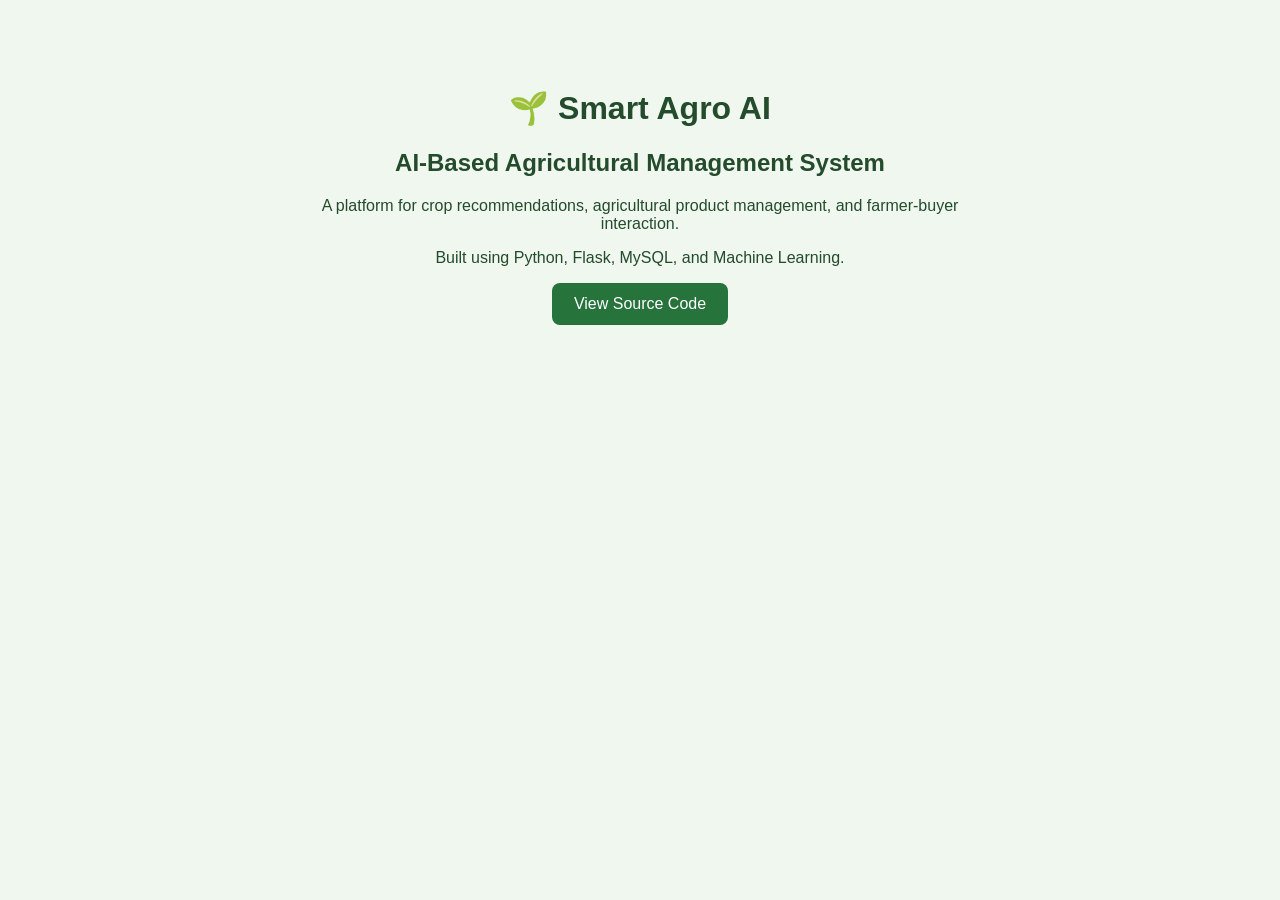
<file: index.html>
<!DOCTYPE html>
<html lang="en">
<head>
  <meta charset="UTF-8">
  <meta name="viewport" content="width=device-width, initial-scale=1.0">
  <title>Smart Agro AI</title>
  <style>
    body {
      font-family: Arial, sans-serif;
      text-align: center;
      padding: 60px 20px;
      background: #f0f7ef;
      color: #234b2c;
    }
    .container {
      max-width: 650px;
      margin: auto;
    }
    a {
      display: inline-block;
      background: #26733b;
      color: white;
      padding: 12px 22px;
      border-radius: 8px;
      text-decoration: none;
    }
  </style>
</head>
<body>
  <div class="container">
    <h1>🌱 Smart Agro AI</h1>
    <h2>AI-Based Agricultural Management System</h2>
    <p>
      A platform for crop recommendations, agricultural
      product management, and farmer-buyer interaction.
    </p>
    <p>
      Built using Python, Flask, MySQL, and Machine Learning.
    </p>
    <a href="https://github.com/suprithar112/agriculture_managemrnt">
      View Source Code
    </a>
  </div>
</body>
</html>
</file>
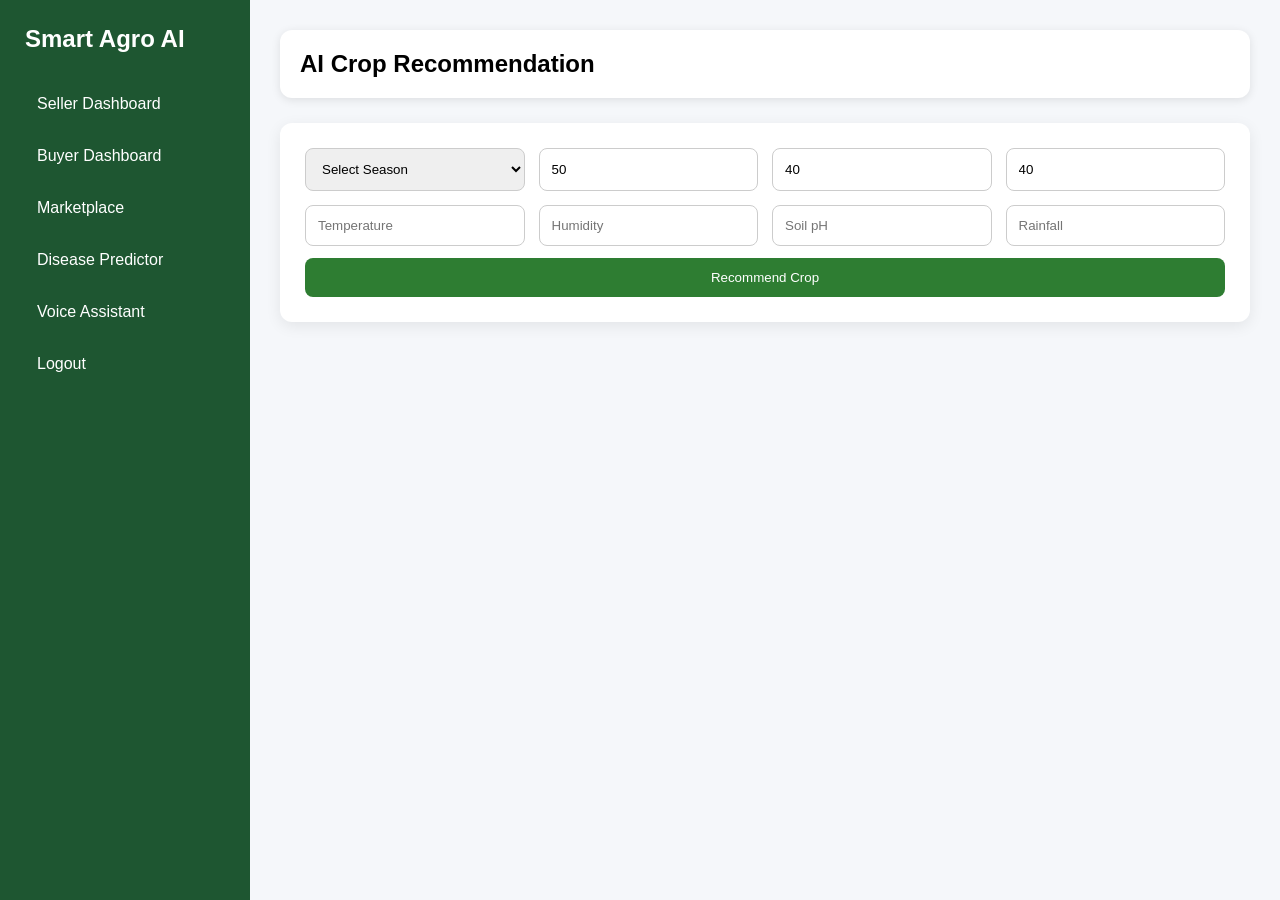
<file: templates/ai_recommendation.html>
<!DOCTYPE html>
<html lang="en">
<head>
    <meta charset="UTF-8">
    <meta name="viewport" content="width=device-width, initial-scale=1.0">
    <title>AI Crop Recommendation | Smart Agro AI</title>
    <link rel="stylesheet" href="/static/style.css">
    <style>
        .form-grid{
            display:grid;
            grid-template-columns:repeat(auto-fit,minmax(180px,1fr));
            gap:14px;
        }

        .result-box{
            display:none;
            font-size:20px;
        }

        .error-box{
            display:none;
            margin-top:20px;
            padding:18px;
            background:#ffebee;
            color:#b71c1c;
            border-radius:10px;
            font-weight:bold;
        }
    </style>
</head>
<body>

<div class="sidebar">
    <h2>Smart Agro AI</h2>
    <a href="/seller_dashboard">Seller Dashboard</a>
    <a href="/buyer_dashboard">Buyer Dashboard</a>
    <a href="/market">Marketplace</a>
    <a href="/disease_predictor">Disease Predictor</a>
    <a href="/voice_assistant">Voice Assistant</a>
    <a href="/logout">Logout</a>
</div>

<div class="main">
    <div class="topbar">
        <h2>AI Crop Recommendation</h2>
    </div>

    <div class="card">
        <form id="cropForm">
            <div class="form-grid">
                <select name="season" required>
                    <option value="">Select Season</option>
                    <option value="kharif">Kharif</option>
                    <option value="rabi">Rabi</option>
                    <option value="zaid">Zaid</option>
                    <option value="summer">Summer</option>
                    <option value="winter">Winter</option>
                    <option value="monsoon">Monsoon</option>
                </select>

                <input type="number" name="N" placeholder="Nitrogen (N)" value="50" required>
                <input type="number" name="P" placeholder="Phosphorus (P)" value="40" required>
                <input type="number" name="K" placeholder="Potassium (K)" value="40" required>
                <input type="number" step="0.1" name="temperature" placeholder="Temperature" required>
                <input type="number" step="0.1" name="humidity" placeholder="Humidity" required>
                <input type="number" step="0.1" name="ph" placeholder="Soil pH" required>
                <input type="number" step="0.1" name="rainfall" placeholder="Rainfall" required>
            </div>

            <button type="submit">Recommend Crop</button>
        </form>

        <div id="result" class="result-box"></div>
        <div id="error" class="error-box"></div>
    </div>
</div>

<script>
document.getElementById("cropForm").addEventListener("submit", async function(event){
    event.preventDefault();

    const resultBox = document.getElementById("result");
    const errorBox = document.getElementById("error");
    resultBox.style.display = "none";
    errorBox.style.display = "none";

    const formData = new FormData(event.target);
    const payload = Object.fromEntries(formData.entries());

    const response = await fetch("/predict_crop", {
        method: "POST",
        headers: {"Content-Type": "application/json"},
        body: JSON.stringify(payload)
    });

    const data = await response.json();

    if (data.success) {
        resultBox.textContent = "Recommended crop: " + data.recommended_crop;
        resultBox.style.display = "block";
    } else {
        errorBox.textContent = data.error || "Unable to recommend crop.";
        errorBox.style.display = "block";
    }
});
</script>

</body>
</html>
</file>
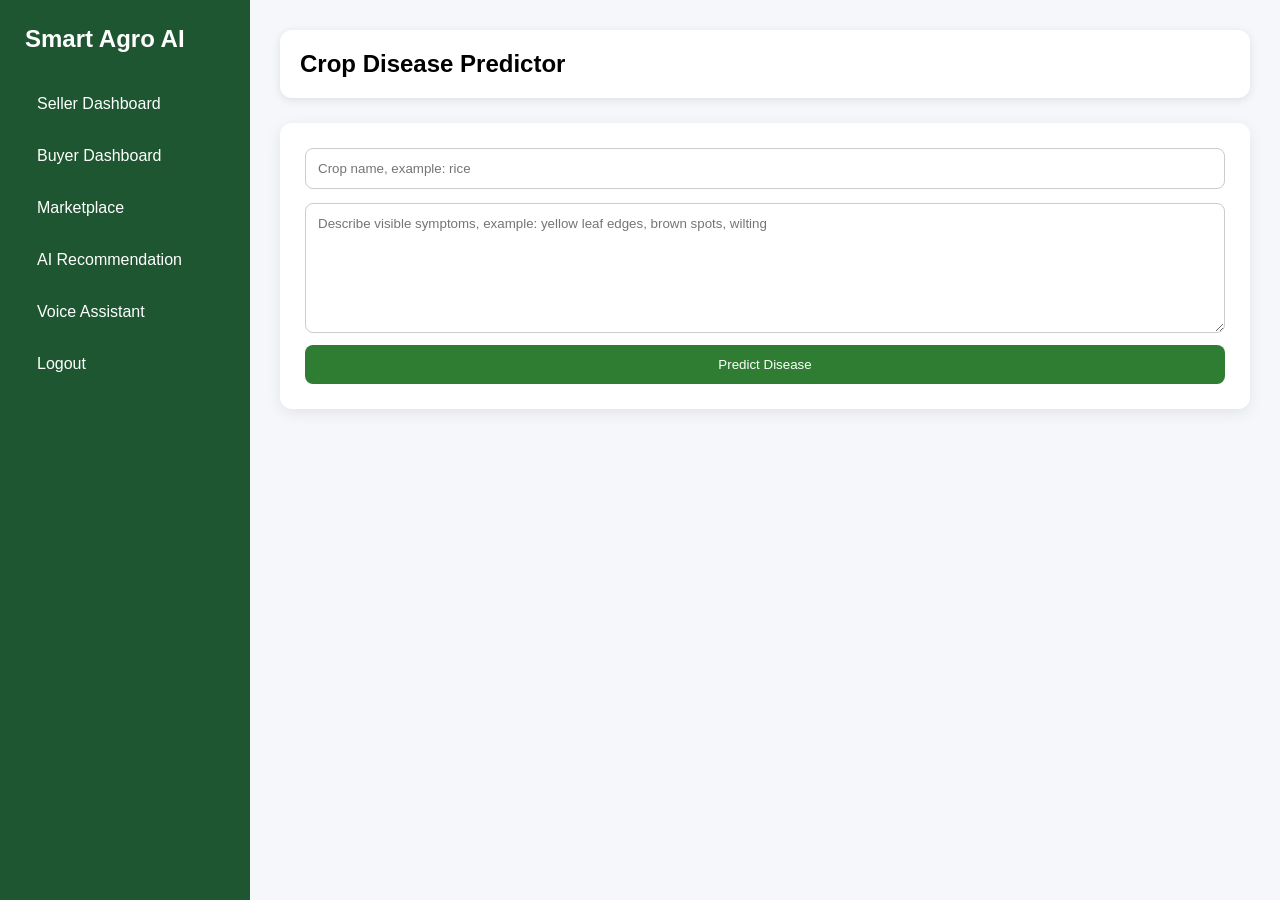
<file: templates/disease_predictor.html>
<!DOCTYPE html>
<html lang="en">
<head>
    <meta charset="UTF-8">
    <meta name="viewport" content="width=device-width, initial-scale=1.0">
    <title>Disease Predictor | Smart Agro AI</title>
    <link rel="stylesheet" href="/static/style.css">
    <style>
        .form-grid{
            display:grid;
            grid-template-columns:1fr;
            gap:14px;
        }

        textarea{
            min-height:130px;
            padding:12px;
            border:1px solid #ccc;
            border-radius:8px;
            resize:vertical;
            font-family:'Segoe UI',sans-serif;
        }

        .result-box,
        .error-box{
            display:none;
            margin-top:20px;
            padding:20px;
            border-radius:10px;
        }

        .result-box{
            background:#e8f5e9;
            color:#1b5e20;
        }

        .error-box{
            background:#ffebee;
            color:#b71c1c;
            font-weight:bold;
        }

        .result-box h3{
            margin-bottom:10px;
        }

        .result-box p{
            margin:8px 0;
        }
    </style>
</head>
<body>

<div class="sidebar">
    <h2>Smart Agro AI</h2>
    <a href="/seller_dashboard">Seller Dashboard</a>
    <a href="/buyer_dashboard">Buyer Dashboard</a>
    <a href="/market">Marketplace</a>
    <a href="/predict_crop_page">AI Recommendation</a>
    <a href="/voice_assistant">Voice Assistant</a>
    <a href="/logout">Logout</a>
</div>

<div class="main">
    <div class="topbar">
        <h2>Crop Disease Predictor</h2>
    </div>

    <div class="card">
        <form id="diseaseForm">
            <div class="form-grid">
                <input type="text" name="crop" placeholder="Crop name, example: rice" required>
                <textarea name="symptoms" placeholder="Describe visible symptoms, example: yellow leaf edges, brown spots, wilting" required></textarea>
            </div>

            <button type="submit">Predict Disease</button>
        </form>

        <div id="result" class="result-box"></div>
        <div id="error" class="error-box"></div>
    </div>
</div>

<script>
document.getElementById("diseaseForm").addEventListener("submit", async function(event){
    event.preventDefault();

    const resultBox = document.getElementById("result");
    const errorBox = document.getElementById("error");
    resultBox.style.display = "none";
    errorBox.style.display = "none";

    const payload = Object.fromEntries(new FormData(event.target).entries());

    const response = await fetch("/predict_disease", {
        method: "POST",
        headers: {"Content-Type": "application/json"},
        body: JSON.stringify(payload)
    });

    const data = await response.json();

    if (data.success) {
        const result = data.result;
        resultBox.innerHTML = `
            <h3>${result.disease}</h3>
            <p><strong>Confidence:</strong> ${result.confidence}%</p>
            <p><strong>Treatment:</strong> ${result.treatment}</p>
            <p><strong>Prevention:</strong> ${result.prevention}</p>
        `;
        resultBox.style.display = "block";
    } else {
        errorBox.textContent = data.error || "Unable to predict disease.";
        errorBox.style.display = "block";
    }
});
</script>

</body>
</html>
</file>
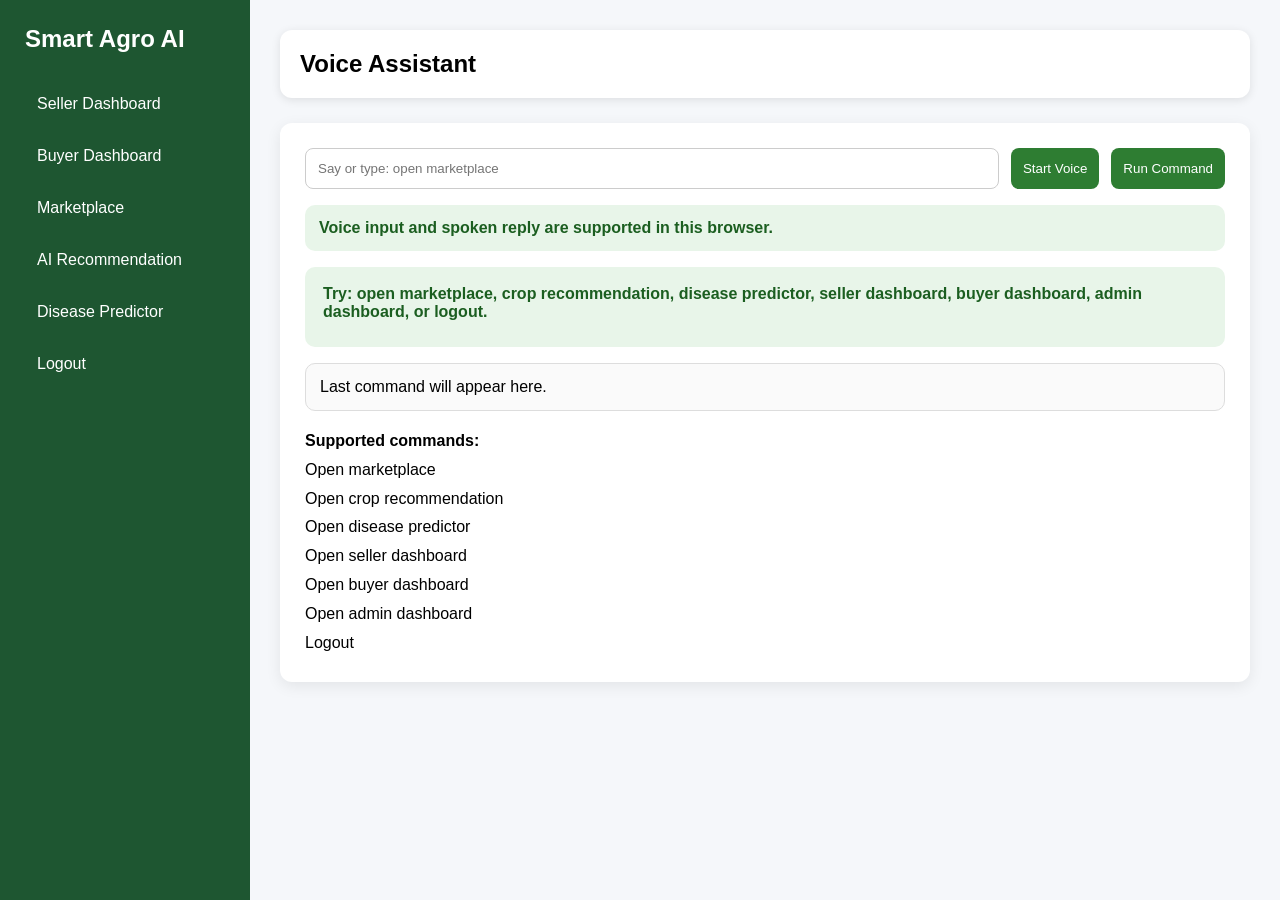
<file: templates/voice_assistant.html>
<!DOCTYPE html>
<html lang="en">
<head>
    <meta charset="UTF-8">
    <meta name="viewport" content="width=device-width, initial-scale=1.0">
    <title>Voice Assistant | Smart Agro AI</title>
    <link rel="stylesheet" href="/static/style.css">
    <style>
        .assistant-panel{
            display:grid;
            gap:16px;
        }

        .command-row{
            display:flex;
            gap:12px;
        }

        .command-row input{
            flex:1;
        }

        .message{
            min-height:80px;
            padding:18px;
            background:#e8f5e9;
            color:#1b5e20;
            border-radius:10px;
            font-weight:bold;
        }

        .status-box{
            padding:14px;
            border-radius:10px;
            background:#fff8e1;
            color:#6d4c00;
            font-weight:bold;
        }

        .status-box.success{
            background:#e8f5e9;
            color:#1b5e20;
        }

        .log-box{
            padding:14px;
            border:1px solid #ddd;
            border-radius:10px;
            background:#fafafa;
            min-height:48px;
        }

        .hint-list{
            line-height:1.8;
        }

        @media(max-width:768px){
            .command-row{
                flex-direction:column;
            }
        }
    </style>
</head>
<body>

<div class="sidebar">
    <h2>Smart Agro AI</h2>
    <a href="/seller_dashboard">Seller Dashboard</a>
    <a href="/buyer_dashboard">Buyer Dashboard</a>
    <a href="/market">Marketplace</a>
    <a href="/predict_crop_page">AI Recommendation</a>
    <a href="/disease_predictor">Disease Predictor</a>
    <a href="/logout">Logout</a>
</div>

<div class="main">
    <div class="topbar">
        <h2>Voice Assistant</h2>
    </div>

    <div class="card assistant-panel">
        <div class="command-row">
            <input id="commandInput" type="text" placeholder="Say or type: open marketplace">
            <button type="button" onclick="startListening()">Start Voice</button>
            <button type="button" onclick="sendCommand()">Run Command</button>
        </div>

        <div id="supportStatus" class="status-box">
            Checking voice support...
        </div>

        <div id="message" class="message">
            Try: open marketplace, crop recommendation, disease predictor, seller dashboard, buyer dashboard, admin dashboard, or logout.
        </div>

        <div id="transcriptLog" class="log-box">
            Last command will appear here.
        </div>

        <div class="hint-list">
            <strong>Supported commands:</strong><br>
            Open marketplace<br>
            Open crop recommendation<br>
            Open disease predictor<br>
            Open seller dashboard<br>
            Open buyer dashboard<br>
            Open admin dashboard<br>
            Logout
        </div>
    </div>
</div>

<script>
const messageBox = document.getElementById("message");
const commandInput = document.getElementById("commandInput");
const supportStatus = document.getElementById("supportStatus");
const transcriptLog = document.getElementById("transcriptLog");
const SpeechRecognition = window.SpeechRecognition || window.webkitSpeechRecognition;

function setSupportStatus(){
    const recognitionSupported = Boolean(SpeechRecognition);
    const speechSupported = "speechSynthesis" in window;

    if (recognitionSupported && speechSupported) {
        supportStatus.textContent = "Voice input and spoken reply are supported in this browser.";
        supportStatus.className = "status-box success";
    } else if (recognitionSupported) {
        supportStatus.textContent = "Voice input is supported, but spoken reply is not available. Text response will still work.";
    } else {
        supportStatus.textContent = "Voice input is not supported in this browser. Type a command and click Run Command, or open this page in Chrome/Edge for microphone voice.";
    }
}

function speak(text){
    if ("speechSynthesis" in window) {
        const utterance = new SpeechSynthesisUtterance(text);
        utterance.lang = "en-IN";
        window.speechSynthesis.speak(utterance);
    }
}

function startListening(){
    if (!SpeechRecognition) {
        messageBox.textContent = "Voice recognition is not supported in this browser. Please type a command.";
        transcriptLog.textContent = "Voice input unavailable. Use typed command fallback.";
        speak(messageBox.textContent);
        return;
    }

    const recognition = new SpeechRecognition();
    recognition.lang = "en-IN";
    recognition.interimResults = false;

    recognition.onresult = function(event){
        commandInput.value = event.results[0][0].transcript;
        transcriptLog.textContent = "Heard: " + commandInput.value;
        sendCommand();
    };

    recognition.onerror = function(){
        messageBox.textContent = "Could not hear clearly. Please try again.";
        transcriptLog.textContent = "Voice recognition error. Try again or type the command.";
        speak(messageBox.textContent);
    };

    messageBox.textContent = "Listening...";
    transcriptLog.textContent = "Listening for your command...";
    recognition.start();
}

async function sendCommand(){
    const command = commandInput.value.trim();

    if (!command) {
        messageBox.textContent = "Please say or type a command first.";
        transcriptLog.textContent = "No command entered.";
        speak(messageBox.textContent);
        return;
    }

    messageBox.textContent = "Running command...";
    transcriptLog.textContent = "Command: " + command;

    const response = await fetch("/voice_command", {
        method: "POST",
        headers: {"Content-Type": "application/json"},
        body: JSON.stringify({command})
    });

    const data = await response.json();
    messageBox.textContent = data.message || "Command completed.";
    speak(messageBox.textContent);

    if (data.redirect) {
        transcriptLog.textContent = "Command: " + command + " | Redirecting to " + data.redirect;
        setTimeout(() => {
            window.location.href = data.redirect;
        }, 1800);
    }
}

setSupportStatus();
</script>

</body>
</html>
</file>
<file: static/style.css>
*{
    margin:0;
    padding:0;
    box-sizing:border-box;
    font-family:'Segoe UI',sans-serif;
}

body{
    display:flex;
    background:#f5f7fa;
}

/* SIDEBAR */

.sidebar{
    width:250px;
    min-height:100vh;
    background:#1e5631;
    color:white;
    padding:25px;
}

.sidebar h2{
    margin-bottom:30px;
}

.sidebar a{
    display:block;
    color:white;
    text-decoration:none;
    padding:12px;
    border-radius:8px;
    margin-bottom:10px;
}

.sidebar a:hover{
    background:#2e7d32;
}

/* MAIN */

.main{
    flex:1;
    padding:30px;
}

.topbar{
    background:white;
    padding:20px;
    border-radius:12px;
    margin-bottom:25px;
    box-shadow:0 2px 10px rgba(0,0,0,.1);
}

/* GRID */

.grid{
    display:grid;
    grid-template-columns:repeat(auto-fit,minmax(250px,1fr));
    gap:20px;
}

.card{
    background:white;
    padding:25px;
    border-radius:12px;
    box-shadow:0 4px 15px rgba(0,0,0,.08);
}

.card h3{
    color:#2e7d32;
    margin-bottom:10px;
}

.card h1{
    color:#1e5631;
}

.mt{
    margin-top:20px;
}

/* HERO IMAGE */

.hero img{
    width:100%;
    height:300px;
    object-fit:cover;
    border-radius:12px;
    margin-bottom:20px;
}

/* FORM */

form{
    display:flex;
    flex-direction:column;
    gap:12px;
}

input,
select{
    padding:12px;
    border:1px solid #ccc;
    border-radius:8px;
}

button{
    background:#2e7d32;
    color:white;
    border:none;
    padding:12px;
    border-radius:8px;
    cursor:pointer;
}

button:hover{
    background:#1b5e20;
}

/* TABLE */

table{
    width:100%;
    border-collapse:collapse;
    margin-top:15px;
}

table th{
    background:#2e7d32;
    color:white;
    padding:12px;
}

table td{
    border:1px solid #ddd;
    padding:12px;
}

/* RESULT */

.result-box{
    margin-top:20px;
    padding:20px;
    background:#e8f5e9;
    border-radius:10px;
    color:#1b5e20;
    font-weight:bold;
}

/* MOBILE */

@media(max-width:768px){

    body{
        flex-direction:column;
    }

    .sidebar{
        width:100%;
        min-height:auto;
    }

}
</file>
